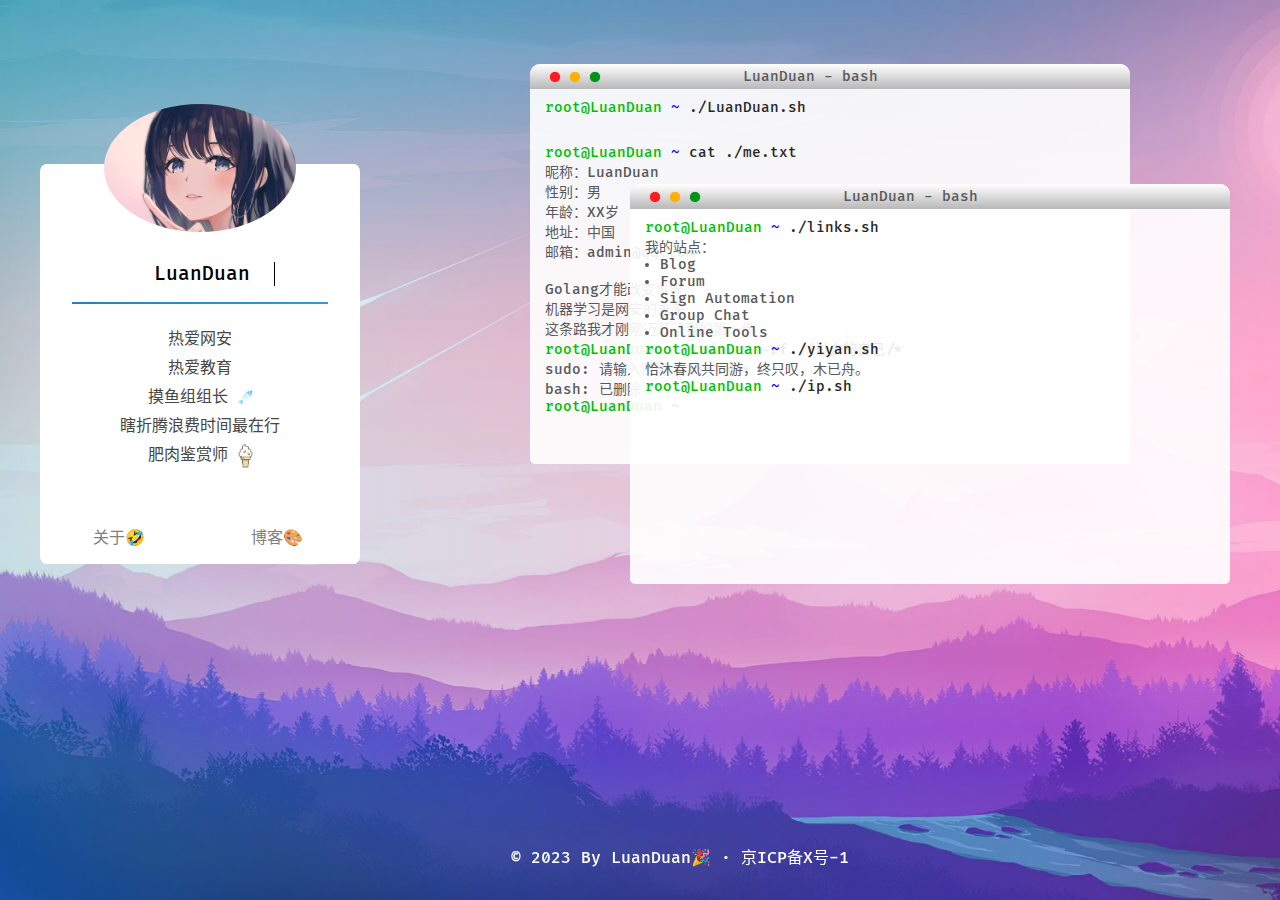
<file: 1/index.html>
<!DOCTYPE html>
<html lang="zh-CN">

<head>
    <meta charset="UTF-8">
    <meta name="viewport"
        content="width=device-width,initial-scale=1.0,maximum-scale=1.0,minimum-scale=1.0,user-scalable=no">

    <title>LuanDuan🎉个人主页</title>
    <meta name="description"
        content="LuanDuanの个人主页，欢迎访问哟~">
    <meta name="keywords" content="LuanDuanの个人主页,主页,前端">
    <link rel="stylesheet" type="text/css" href="./css/FiraCode.css">
    <link rel="stylesheet" type="text/css" href="./css/flesx.css">
    <link rel="shortcut icon" href="./favicon.ico">
</head>

<body>
    <div id="box">
        <!-- 个人资料卡片 -->
        <div class="meBox">
            <!-- 头像 -->
            <div class="headPhoto"></div>
            <!-- 介绍 -->
            <div class="meBox-title">
                <p>LuanDuan</p>
                <div class="fg"></div>
            </div>
            <div class="meBox-text">
                <p>热爱网安</p>
                <p>热爱教育</p>
                <p>摸鱼组组长 <img src="./img/fish.png" alt="冰激凌" style="width: 15px; vertical-align: middle;"></p>
                <p>瞎折腾浪费时间最在行</p>
                <p>肥肉鉴赏师 <img src="./img/002.png" alt="冰激凌" style="width: 15px; vertical-align: middle;"></p>
            </div>
            <!-- 两个按钮 -->
            <div class="meBox-Button">
                <a href="https://luanduan.com">关于🤣</a>
                <a href="https://luanduan.com">博客🎨</a>
            </div>
        </div>

        <!-- 伪终端介绍 -->
        <div id="cmdBox">
            <!-- 第一个终端 -->
            <div class="cmd">
                <!-- 三个按钮 -->
                <div class="click">
                    <div class="red"></div>
                    <div class="yellow"></div>
                    <div class="green"></div>
                </div>
                <!-- 顶部标题 -->
                <div class="title">
                    <span>LuanDuan - bash</span>
                </div>
                <!-- 终端内文字 -->
                <div class="cmdText">
                    <span style="color: rgb(0, 190, 0);">root@LuanDuan</span>
                    <span style="color: blue;">~</span>
                    <span style="color: rgb(39, 39, 39);">./LuanDuan.sh</span>
                    <br />
                    <iframe scrolling="no" src="https://tianqiapi.com/api.php?style=tu&skin=pitaya" frameborder="0" width="350" height="24" allowtransparency="true"></iframe>
                    <br />
                    <span style="color: rgb(0, 190, 0);">root@LuanDuan</span>
                    <span style="color: blue;">~</span>
                    <span style="color: rgb(39, 39, 39);">cat ./me.txt</span>
                    <p>昵称：LuanDuan</p>
                    <p>性别：男</p>
                    <p>年龄：XX岁</p>
                    <p>地址：中国</p>
                    <p>邮箱：admin@qq.com</p>
                    <br>
                    <p>Golang才能改变世界</p>
                    <p>机器学习是网安的未来</p>
                    <p>这条路我才刚刚迈开了我的第一步</p>
                    <span style="color: rgb(0, 190, 0);">root@LuanDuan</span>
                    <span style="color: blue;">~</span>
                    <span style="color: rgb(39, 39, 39);">sudo rm -rf ./过去的自己/*</span>
                    <p>sudo: 请输入密码: *******</p>
                    <p>bash: 已删除</p>
                    <span style="color: rgb(0, 190, 0);">root@LuanDuan</span>
                    <span style="color: blue;">~</span>
                </div>
            </div>
            <!-- 第二个终端 -->
            <div class="cmd cmd2">
                <!-- 三个按钮 -->
                <div class="click">
                    <div class="red"></div>
                    <div class="yellow"></div>
                    <div class="green"></div>
                </div>
                <!-- 顶部标题 -->
                <div class="title">
                    <span>LuanDuan - bash</span>
                </div>
                <!-- 终端内文字 -->
                <div class="cmdText">
                    <span style="color: rgb(0, 190, 0);">root@LuanDuan</span>
                    <span style="color: blue;">~</span>
                    <span style="color: rgb(39, 39, 39);">./links.sh</span>
                    <p>我的站点：</p>
                    <ul class="ul">
                        <li><a href="https://LuanDuan.com">Blog</a></li>
                        <li><a href="https://LuanDuan.com">Forum</a></li>
                        <li><a href="https://LuanDuan.com">Sign Automation</a></li>
                        <li><a href="https://LuanDuan.com">Group Chat</a></li>
                        <li><a href="https://LuanDuan.com">Online Tools</a></li>
                    </ul>
                    <span style="color: rgb(0, 190, 0);">root@LuanDuan</span>
                    <span style="color: blue;">~</span>
                    <span style="color: rgb(39, 39, 39);">./yiyan.sh</span>
                    <p class="hito">恰沐春风共同游，终只叹，木已舟。</p>
                    <span style="color: rgb(0, 190, 0);">root@LuanDuan</span>
                    <span style="color: blue;">~</span>
                    <span style="color: rgb(39, 39, 39);">./ip.sh</span>
                    <p>
			<script type="application/javascript">
			function getip(getip) {
						document.write("你的 IP: ", getip.ip);
  						}
			</script>
		    </p>
		    <script type="application/javascript" src="https://api.ipify.org?format=jsonp&callback=getip">                  		    </script>
                </div>
            </div>
        </div>
    </div>

    <!-- 页脚 -->
    <div id="footer">
        <p>© 2023 By LuanDuan🎉 · <a href="https://beian.miit.gov.cn/" target="_blank" style="color:inherit">京ICP备X号-1</a></p>
    </div>
    <script src="https://v1.hitokoto.cn/?encode=js&select=.hito" defer></script>
   
</body>

</html>
</file>
<file: 1/css/FiraCode.css>
* {
    font-family: FiraCode;
}

@font-face {
    font-family: 'FiraCode';
    src: url([data-uri]) format('woff2'),
        url([data-uri]) format('woff');
    font-weight: 500;
    font-style: normal;
}
</file>
<file: 1/css/flesx.css>
* {
    margin: 0;
    padding: 0;
}

html, body {
    width: 100%;
    height: 100%;
}

body {
    background-image: linear-gradient(to left, rgba(255, 0, 149, 0.2), rgba(0, 247, 255, 0.2)), url(../img/banner2.webp);
    background-repeat: no-repeat;
    background-attachment: fixed;
    background-size: cover;
}

#box {
    /* background-color: red; */
    width: 1200px;
    height: 100px;
    margin: 0 auto;
    padding-top: 5%;
}

.meBox {
    float: left;
    width: 20rem;
    height: 25rem;
    background-color: white;
    margin-top: 100px;
    border-radius: 2%;
    transition: all 0.3s;
    text-align: center;
}

.meBox:hover {
    width: 21rem;
    height: 26rem;
    margin: 95px 0 0 -5px;
    box-shadow: 0 0 10px rgba(0, 0, 0, 0.4);
}

.headPhoto {
    width: 12rem;
    height: 8rem;
    background: url(../img/banner.jpg) no-repeat;
    background-size: cover;
    border-radius: 50%;
    position: relative;
    top: -15%;
    left: 50%;
    margin-left: -6rem;
    transition: all 0.3s;
}

.meBox:hover .headPhoto {
    width: 12rem;
    height: 8rem;
    margin: -0.5rem 0 0 -1.0.rem;
    transform: rotate(360deg);
}

.headPhoto:hover {
    box-shadow: 0 0 10px rgba(0, 0, 0, 0.3);
}

.meBox-title {
    width: auto;
    margin: 0 auto;
}

@keyframes typing {
    from {
        width: 0;
    }
}

@keyframes blink-caret {
    50% {
        border-color: transparent;
    }
}

.meBox-title p {
    font-size: 1.2rem;
    border-right: .1em solid;
    width: 12ch;
    white-space: nowrap;
    overflow: hidden;
    animation: typing 2s steps(20, end), blink-caret .3s step-end infinite alternate;
    margin: -30px 0 0 90px;
    transition: all 0.3s;
}

.meBox:hover .meBox-title p {
    font-size: 1.3rem;
}

.meBox-title .fg {
    width: 80%;
    height: 2px;
    background-image: linear-gradient(to left, #3498db, #2980b9);
    margin: 5% 0 0 10%;
}

.meBox-text {
    width: 80%;
    height: 45%;
    overflow: hidden;
    text-align: center;
    color: rgb(70, 70, 70);
    animation-name: meBox-text;
    animation-duration: 2s;
    animation-fill-mode: forwards;
    margin: 5% 0 0 10%;
    transition: all 0.3s;
}

.meBox-text p {
    margin-top: 5px;
}

.meBox:hover .meBox-text {
    font-size: 1.05rem;
}

@keyframes meBox-text {
    0% {
        transform: translateY(50px);
        color: white;
    }

    100% {
        transform: translateY(0);
        color: rgb(70, 70, 70);
    }
}

.meBox-Button {
    width: 100%;
}

.meBox-Button a {
    display: inline-block;
    float: left;
    width: 158px;
    height: 50px;
    margin-top: 13px;
    line-height: 50px;
    text-decoration: none;
    color: gray;
    transition: all 0.3s;
}

.meBox-Button a:hover {
    color: rgb(0, 132, 255);
    font-size: 1.2rem;
}

.meBox:hover .meBox-Button a {
    width: 165px;
    margin-top: 10px;
}

#cmdBox {
    width: 710px;
    height: 550px;
    float: right;
    /* background-color: green; */
}

.cmd {
    width: 600px;
    height: 400px;
    border-radius: 10px 10px 5px 5px;
    overflow: hidden;
    background-color: rgba(255, 255, 255, 0.9);
    transition: all 0.3s;
    font-size: 14px;
    color: rgb(88, 89, 92);
    position: relative;
    top: 0;
    left: 0;
}

.cmd:hover {
    width: 610px;
    height: 410px;
    box-shadow: 0 0 10px rgba(0, 0, 0, 0.4);
    margin: -5px 0 0 -5px;
    z-index: 1;
}

.cmd .title {
    width: 100%;
    height: 25px;
    background-image: linear-gradient(to top, rgb(184, 184, 184), white);
    font-size: 14px;
    line-height: 25px;
}

.cmd .title span {
    display: inline-block;
    width: 70%;
    text-align: center;
    /* background-color: red; */
}

.cmd .click {
    margin-left: 10px;
    float: left;
}

.cmd .click div {
    width: 10px;
    height: 10px;
    border-radius: 50%;
    margin: 8px 0 0 10px;
    float: left;
}

.cmd .click .red {
    background-color: #ff1b22;
    box-shadow: 0 0 1px #ff1b22;
}

.cmd .click .red:hover {
    background-color: #ff6268;
    box-shadow: 0 0 3px #ff1b22;
}

.cmd .click .yellow {
    background-color: #ffaf00;
    box-shadow: 0 0 1px #ffaf00;
}

.cmd .click .yellow:hover {
    background-color: #ffd373;
    box-shadow: 0 0 3px #ffaf00;
}

.cmd .click .green {
    background-color: #00931a;
    box-shadow: 0 0 1px #00931a;
}

.cmd .click .green:hover {
    background-color: rgb(0, 196, 36);
    box-shadow: 0 0 3px #00931a;
}

.cmdText {
    padding-top: 10px;
    padding-left: 15px;
}

.cmd2 {
    position: relative;
    top: -280px;
    left: 100px;
}

.cmd2 .cmdText .ul {
    margin-left: 15px;
}

.cmd2 .cmdText .ul a {
    text-decoration: none;
    color: rgb(88, 89, 92);
}

.cmd2 .cmdText .ul a:hover {
    color: rgb(0, 132, 255);
}

#footer {
    width: 100%;
    color: white;
    float: left;
    text-align: center;
    position: fixed;
    bottom: 0;
    padding: 2em 2.5em;
    z-index: 11;
    transition: all .1s ease-out;
    /* background-color: blue; */
}

#footer:hover {
    background-color: rgba(255,255,255,.5);
    color: #464646;
}

@media screen and (max-height: 650px) and (min-width: 1110px)
{
    #footer {
        background-color: rgba(255,255,255,.5);
        color: #464646;
    }
}

#footer a {
    text-decoration: none;
    color: white;
}

#footer a:hover {
    color: rgb(0, 81, 255);
}

/* 自适应 */
@media screen and (max-width: 1250px) {
    #box {
        width: 100%;
    }

    .meBox {
        margin-left: 3%;
    }

    .meBox:hover {
        width: 21rem;
        height: 26rem;
        margin: 95px 0 0 2.5%;
    }

    #cmdBox {
        margin-right: 3%;
    }
}

@media screen and (max-width: 1120px) {
    .meBox {
        float: none;
        margin: 100px auto 100px;
    }

    .meBox:hover {
        width: 20rem;
        height: 25rem;
        margin: 105px auto 100px;
    }

    .meBox:hover .meBox-Button a {
        width: 158px;
        height: 50px;
        margin-top: 13px;
    }

    .meBox:hover .meBox-title p {
        font-size: 1.2rem;
    }

    .meBox:hover .headPhoto {
        width: 8rem;
        height: 8rem;
        margin: -0.5rem 0 0 -4rem;
        transform: rotate(360deg);
    }

    #cmdBox {
        float: none;
        margin: 0 auto 100px;
    }
    
    #footer {
        background-color: rgba(255,255,255,.5);
        color: #464646;
    }
}

@media screen and (max-width: 768px) {
    .meBox {
        width: 300px;
    }

    .meBox:hover {
        width: 300px;
        height: 25rem;
        margin: 100px auto 100px;
    }

    .meBox-Button a:hover {
        color: rgb(0, 132, 255);
    }

    .meBox:hover .meBox-Button a {
        width: 150px;
        margin-top: 13px;
    }

    .meBox:hover .meBox-title p {
        font-size: 1.2rem;
    }

    .meBox:hover .headPhoto {
        width: 8rem;
        height: 8rem;
        margin: -0.5rem 0 0 -4rem;
        transform: rotate(360deg);
    }

    .meBox:hover .meBox-text {
        font-size: 1rem;
    }

    .meBox-Button a {
        width: 150px;
    }

    #cmdBox {
        width: 100%;
        height: 850px;
    }

    .cmd {
        width: 90%;
        margin: 0 auto;
    }

    .cmd2 {
        position: relative;
        top: 20px;
        left: 0;
    }

    .cmd:hover {
        width: 90%;
        box-shadow: 0 0 10px rgba(0, 0, 0, 0.4);
        margin: 0 auto;
        z-index: 1;
    }
}
</file>
